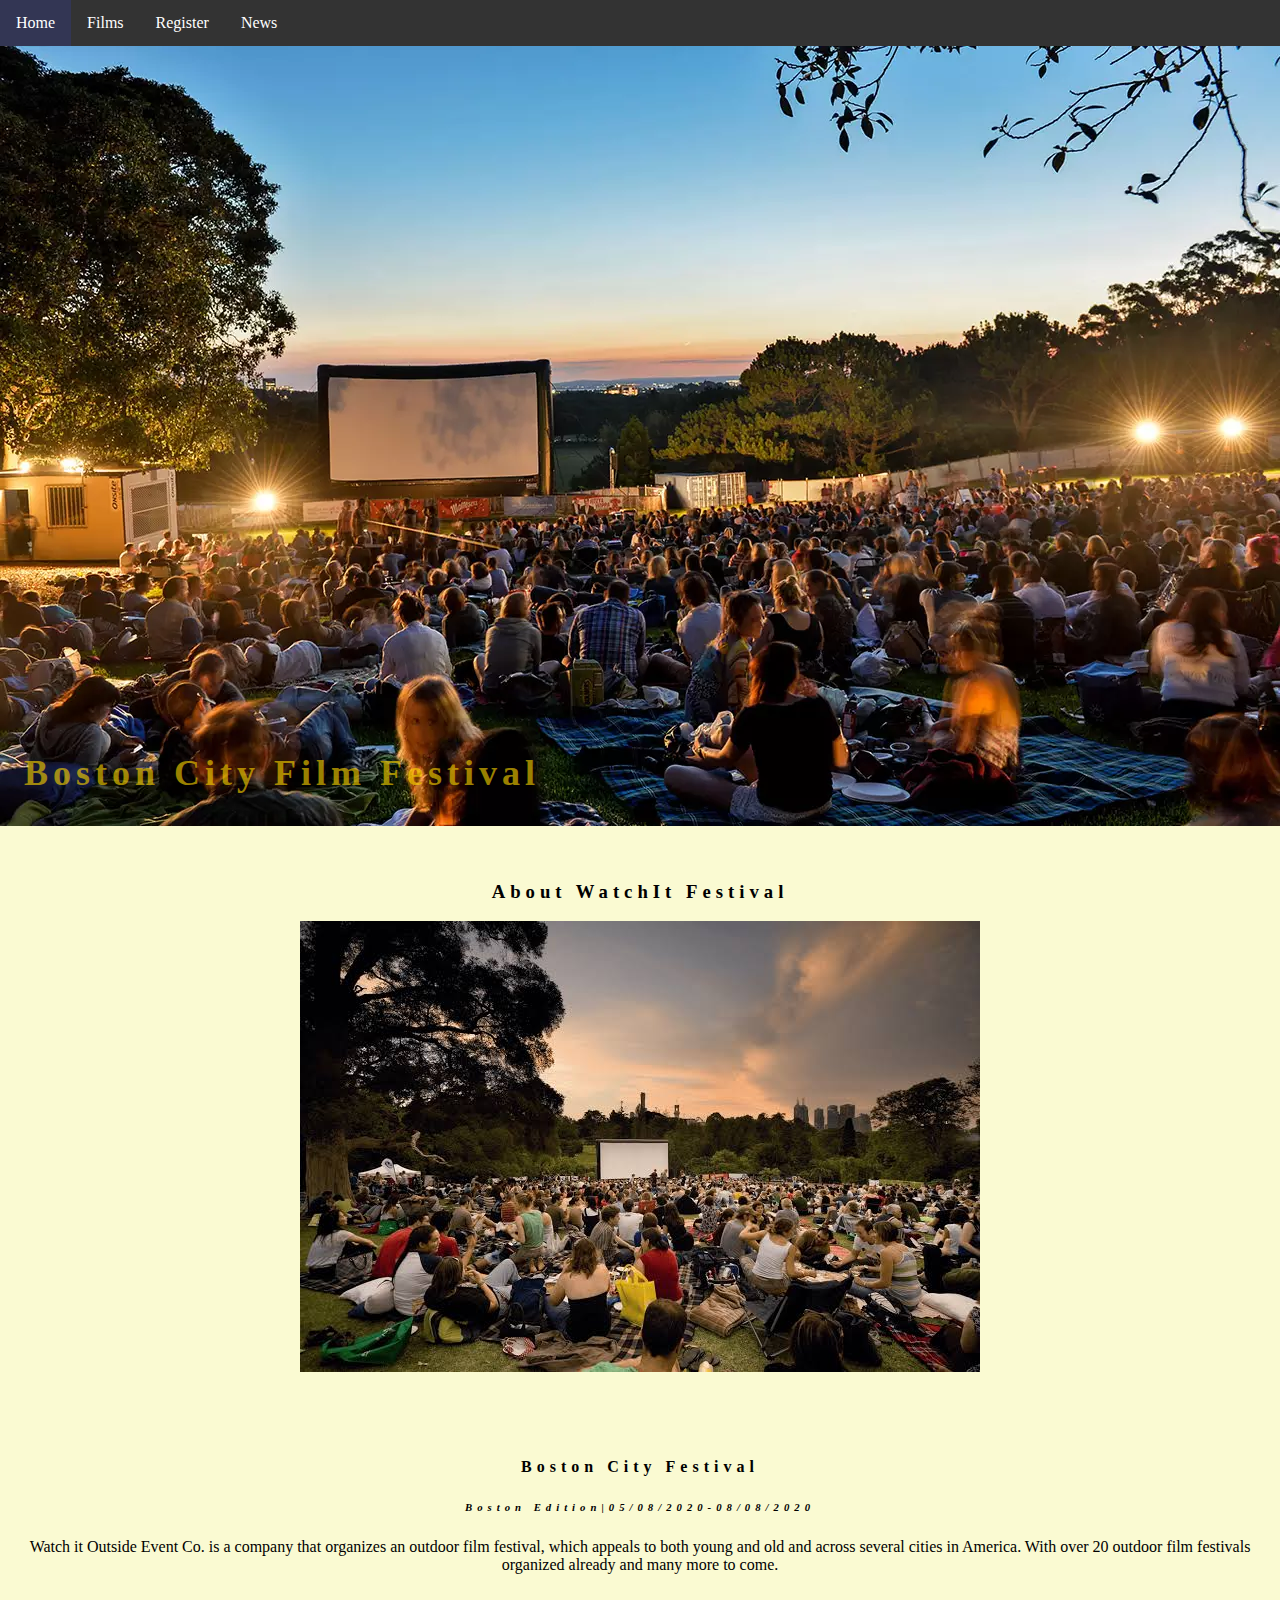
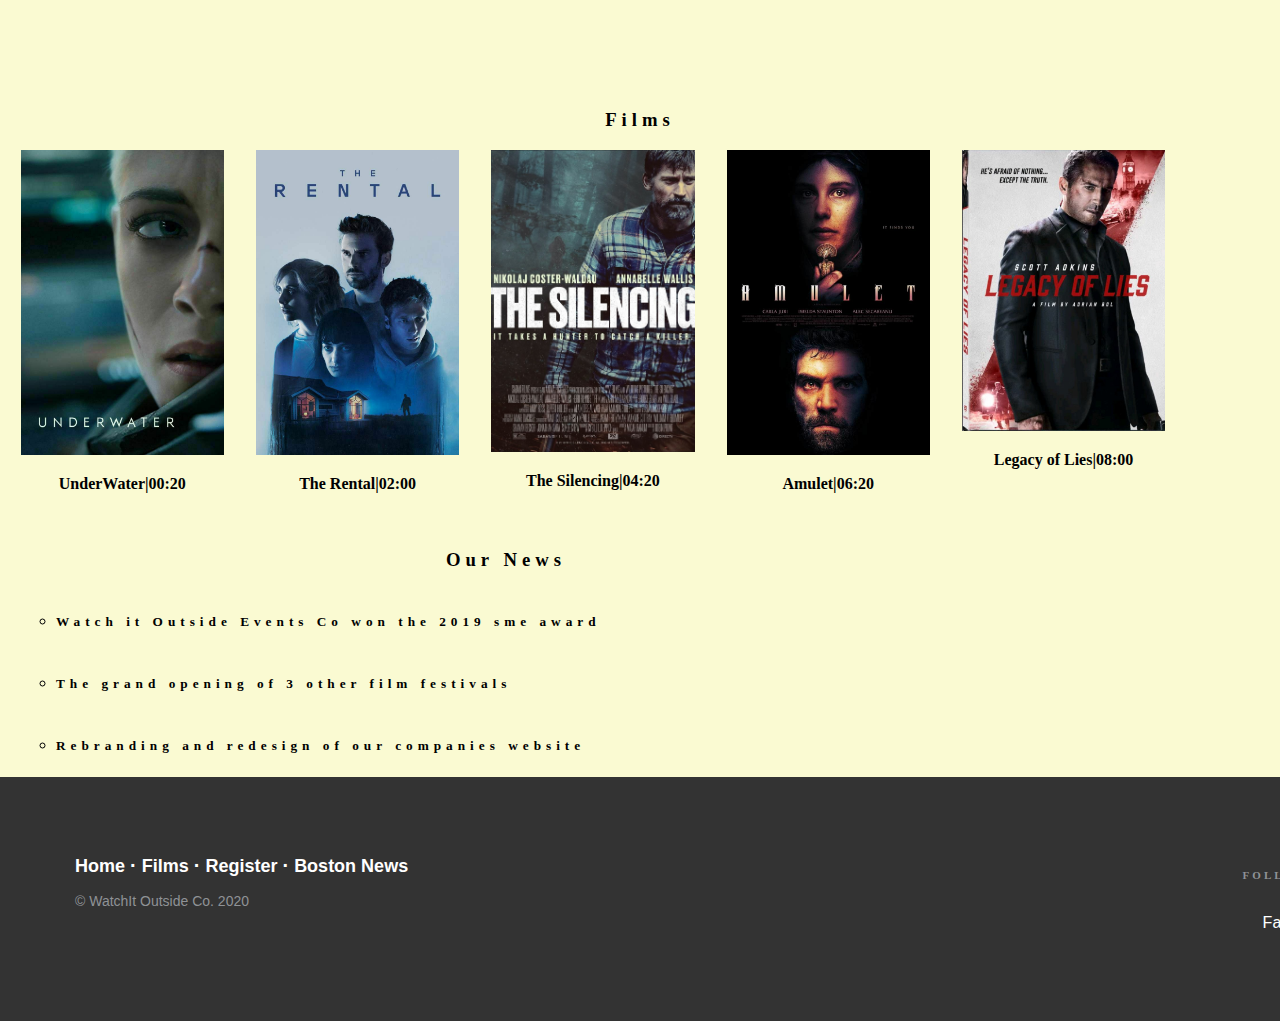
<file: index.html>
<!DOCTYPE html>
<html lang="en">
    <head>
        <meta charset="utf-8">
        <meta name="viewport" content="width=device-width, initial-scale=1, shrink-to-fit=no">
        <meta http-equiv="X-UA-Compoatible" content="ie=edge">
        <meta name="description" content="Watch it Outside is a multimedia company that offers outdoor movies for young and old">
        <link rel="stylesheet" href="style.css">
        <title>Welcome to Watch it Outside film festival</title>
    </head>
    <body>
        <ul class="a">
            <li><a href="#home">Home</a></li>
            <li><a href="#films">Films</a></li>
            <li><a href="register.html">Register</a></li>
            <li class="dropdown">
                <a href="javascript:void(0)" class="dropbtn">News</a>
                <div class="dropdown-content">
                    <a href="https://www.boston.com/">Boston News</a>
                    <a href="https://www.boston.gov/parks/public-garden">Boston Public Garden</a>
                    <a href="#news">Our News</a>
                </div>
            </li>
        </ul>
        <!--header section-->
        <header class="header" style="max-width: 1600px; min-width: 500px;" id= "home">
            <image class="image" src="cin.jpg" alt="outdoor cinema" width="1600" height="800">
                <div class="display">
                    <h1 class="font">Boston City Film Festival</h1>
                </div>
        </header>
        <!--about section-->
        <div class="aboutwatch" id="about">
            <h3>About WatchIt Festival</h3>
            <img src="image.jpeg" alt="Outdoor Cinema" class="image" style="display: block; margin: auto; width: 800; height: 533;">
            <div class="padding">
                <h4><b>Boston City Festival</b></h4>
                <h6><i>Boston Edition|05/08/2020-08/08/2020</i></h6>
                <p class= "center">Watch it Outside Event Co. is a company that organizes an outdoor film festival, which appeals to both young and old 
                    and across several cities in America. With over 20 outdoor film festivals organized already and many more to come.
                </p>
            </div>
        </div>
            <!--films section-->
            <div class="row" id="films">
               <h3>Films</h3>
               <div class="container">
                   <img src="underwater.jpg" alt="UnderWater" style="width: 100%;">
                 <div class="contain">
                      <p><b>UnderWater|00:20</b></p>
                 </div>
                </div>
                <div class="container">
                    <img src="TheRentals.jpg" alt="The Rentals" style="width: 100%;">
                    <div class="contain">
                        <p><b>The Rental|02:00</b></p>
                    </div>
                </div>
                <div class="container">
                    <img src="the silencing.jpg" alt="The Silencing" style="width: 100%;">
                    <div class="contain">
                        <p><b>The Silencing|04:20</b></p>
                    </div>
                </div>
                <div class="container">
                    <img src="amulet.jpg" alt="Amulet" style="width: 100%;">
                    <div class="contain">
                        <p><b>Amulet|06:20</b></p>
                    </div>
                </div>
                <div class="container">
                    <img src="legacyoflies.jpg" alt="Legacy of Lies" style="width: 100%;">
                    <div class="contain">
                        <p><b>Legacy of Lies|08:00</b></p>
                    </div>
                </div>
            </div>
        </div>
        <!--Our News section-->
        <div class="news news-container">
            <div class="highlight" id="news">
                <h3> Our News </h3>
                <ul class="b highlight">
                    <li><h5>Watch it Outside Events Co won the 2019 sme award</h5></li>
                    <br>
                    <li><h5>The grand opening of 3 other film festivals</h5></li>
                    <br>
                    <li><h5>Rebranding and redesign of our companies website</h5></li>
                </ul>
            </div>
        </div>
        </div>
        <!--Footer section-->
        <footer class="footer-distributed">
            <div class="footer-right">
                <ul>
                    <h4>Follow Us</h4>
				    <li><a href="www.facbook.com">Facebook</a></li>
                    <li><a href="www.twitter.com">Twitter</a></li>
                </ul>
			</div>

			<div class="footer-left">

				<p class="footer-links">
					<a class="link-1" href="index.html">Home</a>

					<a href="#films">Films</a>

					<a href="register.html">Register</a>

					<a href="https://www.boston.com/" target="_blank">Boston News</a>

				</p>

				<p class=""> &copy; WatchIt Outside Co. 2020</p>
			</div>

		</footer>
        </footer>
    
    </body>

</html>
</file>
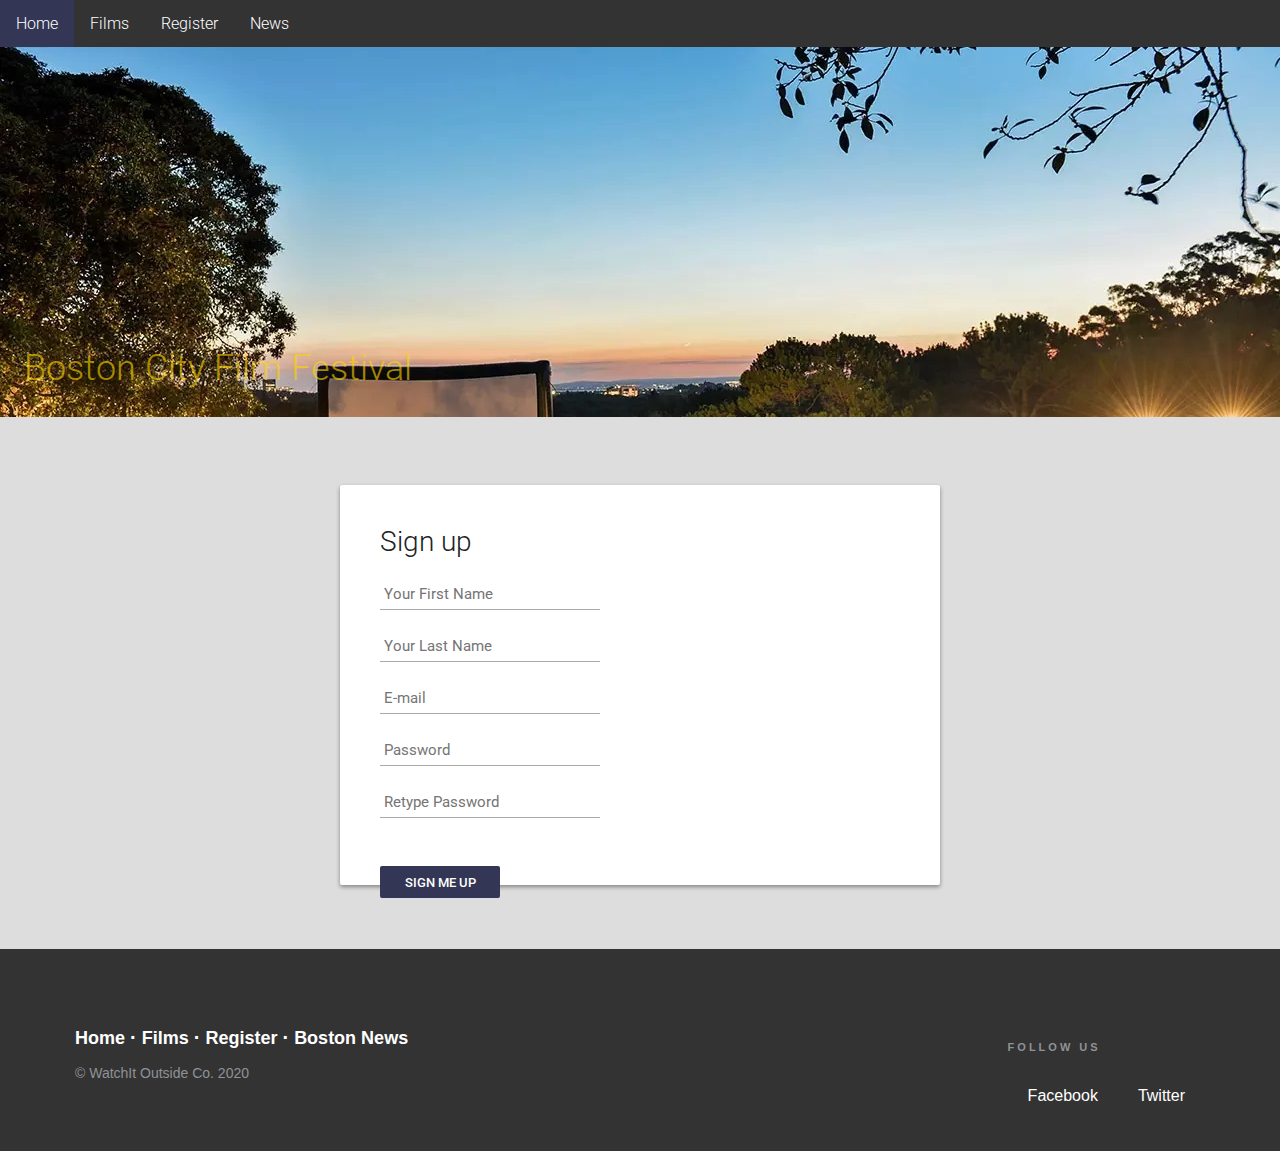
<file: register.html>
<!DOCTYPE html>
<html lang="en">
    <head>
        <meta charset="utf-8">
        <meta name="viewport" content="width=device-width, initial-scale=1, shrink-to-fit=no">
        <meta http-equiv="X-UA-Compoatible" content="ie=edge">
        <meta name="description" content="Watch it Outside is a multimedia company that offers outdoor movies for young and old">
        <link rel="stylesheet" href="register.css">
        <title>Registeration for Boston Film Festival</title>
    </head>
    <body>
        <ul class="a">
            <li><a href="index.html">Home</a></li>
            <li><a href="index.html/#films">Films</a></li>
            <li><a href="register.html">Register</a></li>
            <li class="dropdown">
                <a href="javascript:void(0)" class="dropbtn">News</a>
                <div class="dropdown-content">
                    <a href="https://www.boston.com/">Boston News</a>
                    <a href="https://www.boston.gov/parks/public-garden">Boston Public Garden</a>
                    <a href="#news">Our News</a>
                </div>
            </li>
        </ul>
        <!--header section-->
        <header class="header" style="max-width: 1600px; min-width: 500px;" id= "home">
            <image class="image" src="cin2.jpg" alt="outdoor cinema" width="1600" height="800">
                <div class="display">
                    <h1 class="font">Boston City Film Festival</h1>
                </div>
        </header>
        <div id="login-box">
            <div class="left">
              <h1>Sign up</h1>
              
              <input type="text" name="fname" placeholder="Your First Name" />
              <input type="text" name="lname" placeholder="Your Last Name" />
              <input type="text" name="email" placeholder="E-mail" />
              <input type="password" name="password" placeholder="Password" />
              <input type="password" name="password2" placeholder="Retype Password" />
              
              <input type="submit" name="signup_submit" value="Sign me up" />
            </div>
        </div>
        <footer class="footer-distributed">
            <div class="footer-right">
                <ul>
                    <h4>Follow Us</h4>
                    <li><a href="www.facebook.com">Facebook</a></li>
                    <li><a href="www.twitter.com">Twitter</a></li>
                </ul>
			</div>
            <div class="footer-left">
    
                <p class="footer-links">
                    <a class="link-1" href="index.html">Home</a>
    
                    <a href="index.html/">Films</a>
    
                    <a href="register.html">Register</a>
    
                    <a href="https://www.boston.com/" target="_blank">Boston News</a>
    
                </p>
    
                <p class=""> &copy; WatchIt Outside Co. 2020 </p>
            </div>
    
        </footer>

    </body>
</file>
<file: style.css>
html {
    height: 100%;
}
body {
    font-family: "Times New Roman", Georgia, Serif;
    background-color: lightgoldenrodyellow;
    min-height: 100vh;
    padding: 0%;
    margin: 0%;
    position: relative;
    display: flex;
    flex-direction: column;
}
h1, h2, h3, h4, h5, h6 {
    font-family: "Playfair Display";
    letter-spacing: 5px;
}
ul.a {
    list-style-type: none;
    margin: 0;
    padding: 0;
    overflow: hidden;
    background-color: #333;
}
li{
    float: left;
}
li a, .dropbtn {
    display: inline-block;
    color: white;
    text-align: center;
    padding: 14px 16px;
    text-decoration: none;
}
li a:hover, .dropdown:hover .dropbtn {
    background-color: #333654;
}
li .dropdown {
display: inline-block;
}
.dropdown-content {
    display: none;
    position: absolute;
    background-color: #f9f9f9;
    min-width: 160px;
    box-shadow: 0px 8px 16px 0px rgba(0,0,0,0.2);
    z-index: 1;
}
.dropdown-content a {
    color: black;
    padding: 12px 16px;
    text-decoration: none;
    display: block;
    text-align: left;
}
.dropdown-content a:hover {background-color: #f1f1f1;}
.dropdown:hover .dropdown-content {
    display: block;
}
.header {
    position: relative;
    margin-left: auto;
    margin-right: auto;
    max-width: 980px;
}
.image {
    max-width: 100%;
    height: auto;
}
.display {
    position: absolute;
    left: 0;
    bottom: 0;
    padding: 12px 24px !important;
    opacity: 0.60;
}
.font{
    font-size: 36px !important;
    color: gold;
}
.aboutwatch {
    padding: 0.01em 16px;
    padding-top: 32px !important;
    padding-bottom: 32px !important;
    text-align: center;
}
.padding {
    padding-top: 64px !important;
    padding-bottom: 64px !important;
}
.justify {
    text-align: center !important;
}
.row {
    padding: 0.292em;
    text-align: center;
}
.container {
    float: left;
    width: 16%;
    padding: 0.01em 16px;
    margin-bottom: 16px !important;
}
.contain {
    padding: 0.01em 16px;
    color: #000 !important;
}
.containerr {
    padding: 0.01em 16px;
}
.content {
    padding: 0 8px;
    padding-top: 16px !important;
    padding-bottom:16px !important;
    font-size: 18px !important;
    color: #fff !important;
}
.news {
    padding: 0.01em 16px;
    padding-top: 32 !important;
    padding-bottom: 32 !important;
    text-align: center;
}
.news-container {
    padding: 0.01em 16px;
    position: relative;
}
.highlight{
    margin-left: 0;
    margin-right: auto;
    max-width: 980px;
}

ul.b {
    list-style-type: circle;
}
.footer-distributed {
    background-color: #333;
    box-shadow: 0 1px 1px 0 rgba(0, 0, 0, 0.12);
    width: 1365px;
    text-align: left;
    font: normal 16px sans-serif;
    padding: 70px 75px;
}
.footer-distributed .footer-left p {
    color: #8f9296;
    font-size: 14px;
    margin: 0;
  }
  /* Footer links */
  
  .footer-distributed p.footer-links {
    font-size: 18px;
    font-weight: bold;
    color: #ffffff;
    margin: 0 0 10px;
    padding: 0;
    transition: ease .25s;
  }
  
  .footer-distributed p.footer-links a {
    display: inline-block;
    line-height: 1.8;
    text-decoration: none;
    color: inherit;
    transition: ease .25s;
  }
  
  .footer-distributed .footer-links a:before {
    content: "·";
    font-size: 20px;
    left: 0;
    color: #fff;
    display: inline-block;
    padding-right: 5px;
  }
  
  .footer-distributed .footer-links .link-1:before {
    content: none;
  }
  
  .footer-distributed .footer-right {
    float: right;
    margin-top: 6px;
    max-width: 180;
  }

  .footer-distributed .footer-right h4 {
    color: #8f9296;
    font-size: 11px;
    text-transform: uppercase;
    letter-spacing: 3px;
  }

  .footer-distributed .footer-right ul {
    list-style: none;
    padding: 0px;
  }

  .footer-distributed .footer-right li {
    padding: 5px 4px;
  }

  .footer-distributed .footer-right a {
    color: rgba(255,255,255,1.00);
  }

  .footer-distributed .footer-right a:hover {
    text-decoration: none;
    color: rgba(255,255,255,0.80);
  }
 
  .footer-distributed .footer-right a:hover{transform:scale(1.1); -webkit-transform:scale(1.1);}
  
  .footer-distributed p.footer-links a:hover{text-decoration:underline;}
  
  /* Media Queries */
  
  @media (max-width: 600px) {
    .footer-distributed .footer-left, .footer-distributed .footer-right {
    text-align: center;
    }

    .footer-distributed .footer-right {
    float: none;
    margin: 0 auto 20px;
    }

    .footer-distributed .footer-left p.footer-links {
    line-height: 1.8;
    }
  }
</file>
<file: register.css>
@import url(https://fonts.googleapis.com/css?family=Roboto:400,300,500);
*:focus {
  outline: none;
}
ul.a {
    list-style-type: none;
    margin: 0;
    padding: 0;
    overflow: hidden;
    background-color: #333;
}
li{
    float: left;
}
li a, .dropbtn {
    display: inline-block;
    color: white;
    text-align: center;
    padding: 14px 16px;
    text-decoration: none;
}
li a:hover, .dropdown:hover .dropbtn {
    background-color: #333654;
}
li .dropdown {
display: inline-block;
}
.dropdown-content {
    display: none;
    position: absolute;
    background-color: #f9f9f9;
    min-width: 160px;
    box-shadow: 0px 8px 16px 0px rgba(0,0,0,0.2);
    z-index: 1;
}
.dropdown-content a {
    color: black;
    padding: 12px 16px;
    text-decoration: none;
    display: block;
    text-align: left;
}
.dropdown-content a:hover {background-color: #f1f1f1;}
.dropdown:hover .dropdown-content {
    display: block;
}
.header {
    position: relative;
    margin-left: auto;
    margin-right: auto;
    max-width: 980px;
}
.image {
    max-width: 100%;
    height: auto;
}
.display {
    position: absolute;
    left: 0;
    bottom: 0;
    padding: 12px 24px !important;
    opacity: 0.60;
}
.font{
    font-size: 36px !important;
    color: gold;
}

body {
    margin: 0;
    padding: 0;
    background: #DDD;
    font-size: 16px;
    color: #222;
    font-family: 'Roboto', sans-serif;
    font-weight: 300;
}

#login-box {
  position: relative;
  margin: 5% auto;
  width: 600px;
  height: 400px;
  background: #FFF;
  border-radius: 2px;
  box-shadow: 0 2px 4px rgba(0, 0, 0, 0.4);
}

.left {
  position: absolute;
  top: 0;
  left: 0;
  box-sizing: border-box;
  padding: 40px;
  width: 300px;
  height: 400px;
}

h1 {
  margin: 0 0 20px 0;
  font-weight: 300;
  font-size: 28px;
}

input[type="text"],
input[type="password"] {
  display: block;
  box-sizing: border-box;
  margin-bottom: 20px;
  padding: 4px;
  width: 220px;
  height: 32px;
  border: none;
  border-bottom: 1px solid #AAA;
  font-family: 'Roboto', sans-serif;
  font-weight: 400;
  font-size: 15px;
  transition: 0.2s ease;
}

input[type="text"]:focus,
input[type="password"]:focus {
  border-bottom: 2px solid #16a085;
  color: #16a085;
  transition: 0.2s ease;
}

input[type="submit"] {
  margin-top: 28px;
  width: 120px;
  height: 32px;
  background: #333654;
  border: none;
  border-radius: 2px;
  color: #FFF;
  font-family: 'Roboto', sans-serif;
  font-weight: 500;
  text-transform: uppercase;
  transition: 0.1s ease;
  cursor: pointer;
}

input[type="submit"]:hover,
input[type="submit"]:focus {
  opacity: 0.8;
  box-shadow: 0 2px 4px rgba(0, 0, 0, 0.4);
  transition: 0.1s ease;
} 

input[type="submit"]:active {
  opacity: 1;
  box-shadow: 0 1px 2px rgba(0, 0, 0, 0.4);
  transition: 0.1s ease;
}
  .footer-distributed {
    background-color: #333;
    box-shadow: 0 1px 1px 0 rgba(0, 0, 0, 0.12);
    box-sizing: border-box;
    width: 100%;
    text-align: left;
    font: normal 16px sans-serif;
    padding: 70px 75px;
  }
  
  .footer-distributed .footer-left p {
    color: #8f9296;
    font-size: 14px;
    margin: 0;
  }
  /* Footer links */
  
  .footer-distributed p.footer-links {
    font-size: 18px;
    font-weight: bold;
    color: white;
    margin: 0 0 10px;
    padding: 0;
    transition: ease .25s;
  }
  
  .footer-distributed p.footer-links a {
    display: inline-block;
    line-height: 1.8;
    text-decoration: none;
    color: inherit;
    transition: ease .25s;
  }
  
  .footer-distributed .footer-links a:before {
    content: "·";
    font-size: 20px;
    left: 0;
    color: #fff;
    display: inline-block;
    padding-right: 5px;
  }
  
  .footer-distributed .footer-links .link-1:before {
    content: none;
  }
  
  .footer-distributed .footer-right {
    float: right;
    margin-top: 6px;
    max-width: 180;
  }
  .footer-distributed .footer-right h4 {
    color: #8f9296;
    font-size: 11px;
    text-transform: uppercase;
    letter-spacing: 3px;
  }
  .footer-distributed .footer-right ul {
    list-style: none;
    padding: 0px;
  }
  .footer-distributed .footer-right li {
    padding: 5px 4px;
  }
  .footer-distributed .footer-right a {
    color: rgba(255,255,255,1.00);
  }
  .footer-distributed .footer-right a:hover {
    text-decoration: none;
    color: rgba(255,255,255,0.80);
  }
  
  .footer-distributed .footer-right a:hover{transform:scale(1.1); -webkit-transform:scale(1.1);}
  
  .footer-distributed p.footer-links a:hover{text-decoration:underline;}
  
  /* Media Queries */
  
  @media (max-width: 600px) {
    .footer-distributed .footer-left, .footer-distributed .footer-right {
      text-align: center;
    }
    .footer-distributed .footer-right {
      float: none;
      margin: 0 auto 20px;
    }
    .footer-distributed .footer-left p.footer-links {
      line-height: 1.8;
    }
  }
  .fa {
      padding: 2px;
      font-size: 20px;
      width: 50px;
      text-align: center;
      text-decoration: none;
  }	
    .fa-facebook {
          background: #3B5998;
          color: white;
    }
    .fa-twitter {
          background: #55ACEE;
          color: white;
    }
</file>
